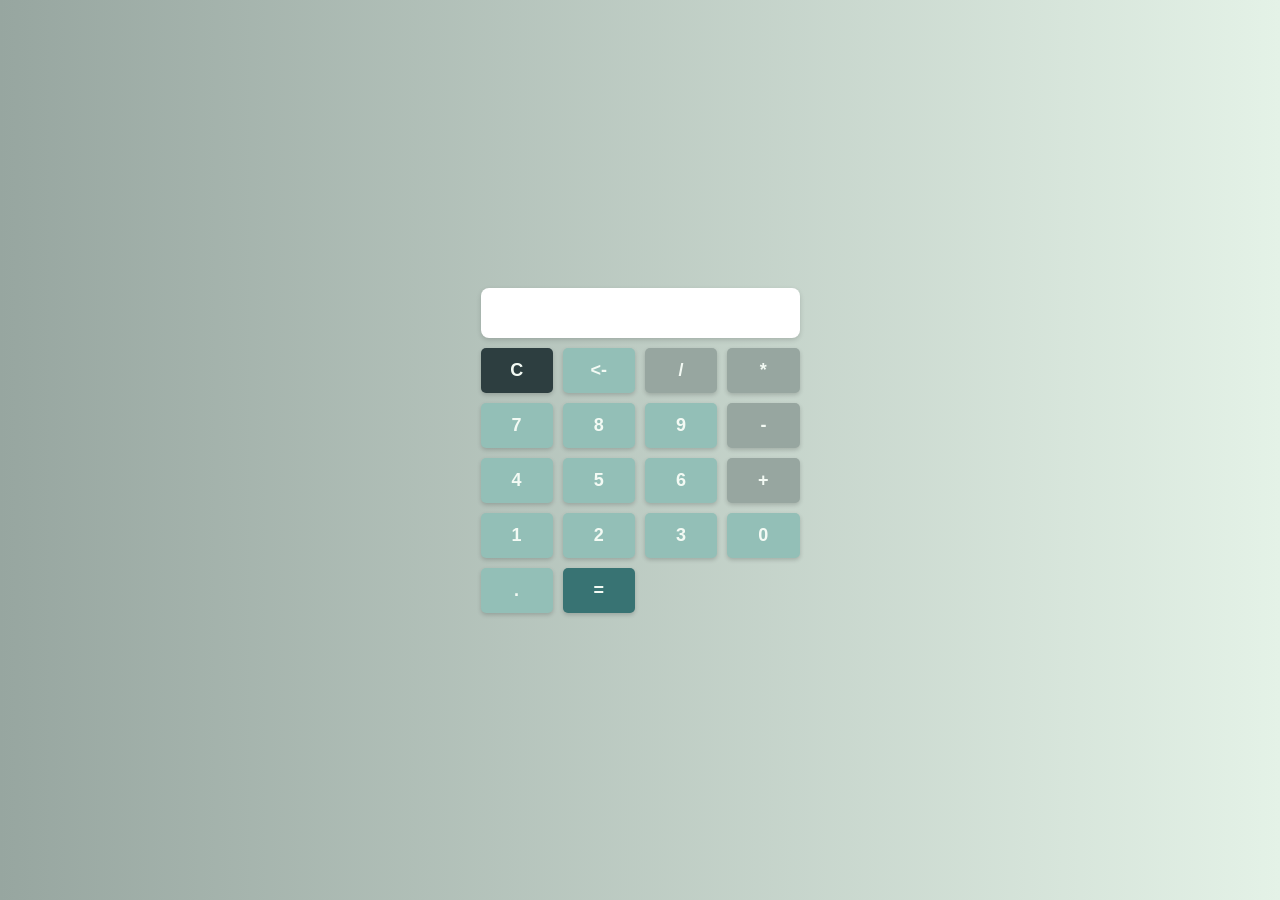
<file: calculadora/index.html>
<!DOCTYPE html>
<html lang="pt-br">
<head>
    <meta charset="UTF-8">
    <meta name="viewport" content="width=device-width, initial-scale=1.0">
    <link rel="stylesheet" href="estilo/index.css">
    <title>Calculadora</title>
</head>

<body>
    <div class="calculadora">
        <input type="text" id="display">

        <div class="botoes">
            <button class="limpar" onclick="limpar(this.innerText)">C</button>
            <button onclick="apagar(this.innerText)"><-</button>
            <button class="operador" onclick="adicionar(this.innerText)">/</button>
            <button class="operador" onclick="adicionar(this.innerText)">*</button>

            <button onclick="adicionar(this.innerText)">7</button>
            <button onclick="adicionar(this.innerText)">8</button>
            <button onclick="adicionar(this.innerText)">9</button>
            <button class="operador" onclick="adicionar(this.innerText)">-</button>

            <button onclick="adicionar(this.innerText)">4</button>
            <button onclick="adicionar(this.innerText)">5</button>
            <button onclick="adicionar(this.innerText)">6</button>
            <button class="operador" onclick="adicionar(this.innerText)">+</button>

            <button onclick="adicionar(this.innerText)">1</button>
            <button onclick="adicionar(this.innerText)">2</button>
            <button onclick="adicionar(this.innerText)">3</button>

            <button onclick="adicionar(this.innerText)">0</button>
            <button onclick="adicionar(this.innerText)">.</button>
            <button class="igual" onclick="calcular(this.innerText)">=</button>
        </div>
    </div>

    <script src="script/index.js"></script>
</body>
</html>
</file>
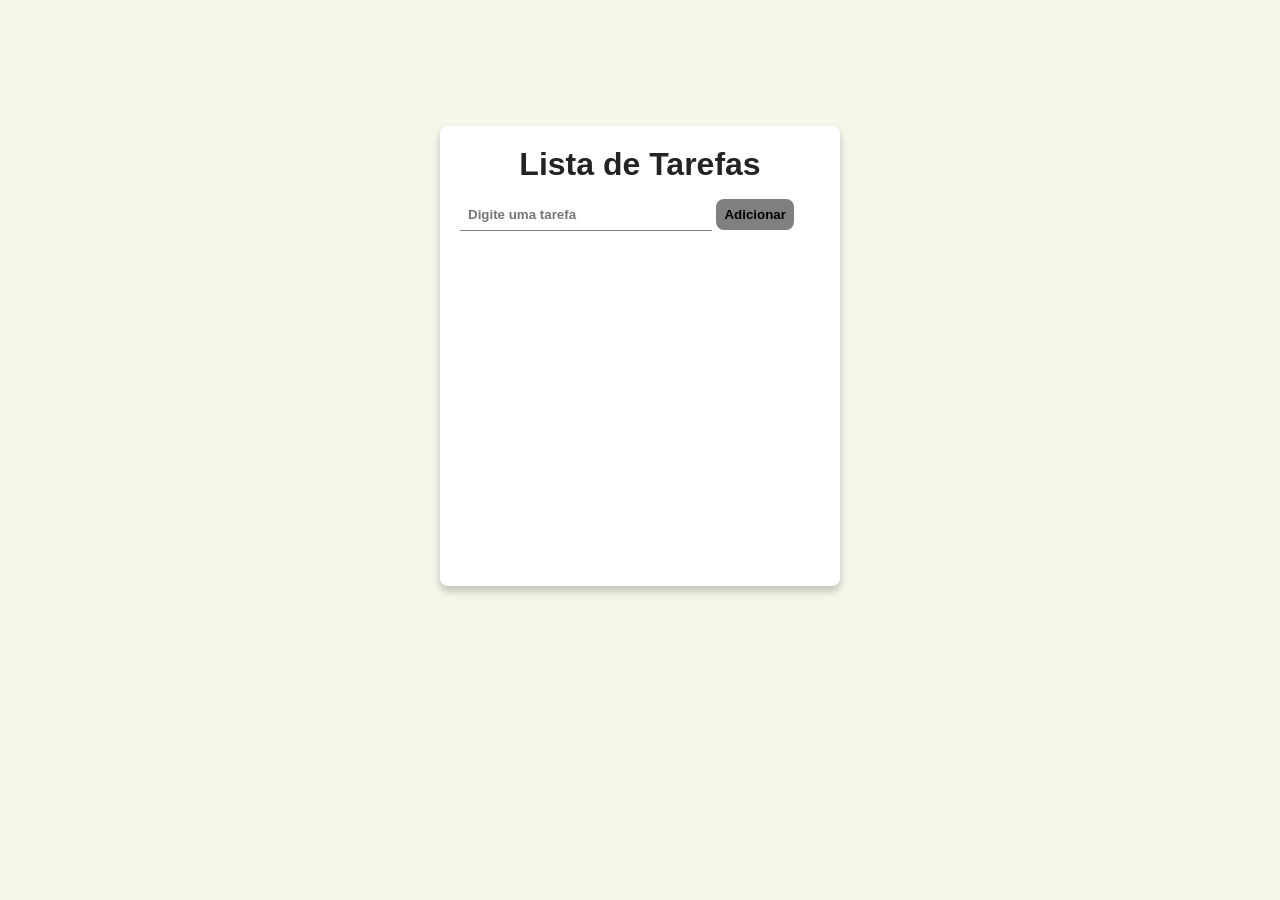
<file: Tarefas/index.html>
<!DOCTYPE html>
<html lang="pt-br">
<head>
    <meta charset="UTF-8">
    <meta name="viewport" content="width=device-width, initial-scale=1.0">
    <title>Gerenciar Tarefas</title>
    <link rel="stylesheet" href="estilos/index.css">
</head>

<body>
    <main>
        <h1>Lista de Tarefas</h1>

        <input type="text" id="tarefaInput" placeholder="Digite uma tarefa">
        <button onclick="adicionar()">Adicionar</button>

        <ul id="lista"></ul>

        <script src="script/index.js"></script>
    </main>
</body>
</html>
</file>
<file: calculadora/estilo/index.css>
@charset "UTF-8";

*{
    margin: 0;
    padding: 0;
    box-sizing: border-box;
}

body{
    height: 100vh;
    display: flex;
    justify-content: center;
    align-items: center;
    background-image: linear-gradient(to right, #97A6A0, #E4F2E7);
}

#display{
    width: 100%;
    height: 50px;
    padding: 10px;
    text-align: right;
    border-radius: 8px;
    border: none;
    margin-bottom: 10px;
    font-size: 24px;
    outline: none;
    box-shadow: 0px 2px 5px #00000027;
}

.botoes{
    display: grid;
    grid-template-columns: repeat(4, 1fr);
    gap: 10px;
}

button{
    padding: 12px;
    border: none;
    border-radius: 5px;
    background-color: #93BFB7;
    cursor: pointer;
    font-weight: bold;
    color: #f3faf4;
    font-size: 18px;
    box-shadow: 0px 2px 4px #0000002d;
}

button:active{
    background-color: #8ab3ab;
}

.operador{
    background-color: #97A6A0;
}

.operador:active{
    background-color: #84918c;
}

.limpar{
    background-color: #2D3E40;
}

.limpar:active{
    background-color: #1c2729;
}

.igual{
    background-color: #387373;
}

.igual:active{
    background-color: #2a5858;
}
</file>
<file: Tarefas/estilos/index.css>
@charset "UTF-8";

*{
    margin: 0;
    padding: 0;
    box-sizing: border-box;
}

body{
    font-family: Arial, Helvetica, sans-serif;
    background: #f4f7ea;
}

main{
    position: absolute;
    left: 50%;
    top: 14%;
    height: 460px;
    width: 400px;
    transform: translate(-50%);
    padding: 20px;
    background: #fff;
    box-shadow: 0px 5px 8px #00000038;
    border-radius: 8px;
}

h1{
    color: #242323;
    margin-bottom: 16px;
    text-align: center;
}

input{
    padding: 8px;
    width: 70%;
    border-bottom: 1px solid gray;
    border-top: none;
    border-left: none;
    border-right: none;
    outline: none;
    font-weight: 600;
}

button{
    font-weight: 600;
    border: none;
    background: gray;
    padding: 8px;
    border-radius: 8px;
    cursor: pointer;
    transition: 0.3s;
}

button:hover{
    transform: translateY(-2px);
}

ul{
    margin-top: 12px;
    list-style-position: inside;
}

ul li{
    margin-top: 8px;
}

@media (max-width: 450px) {
    main{
        width: 320px;
    }
}
</file>
